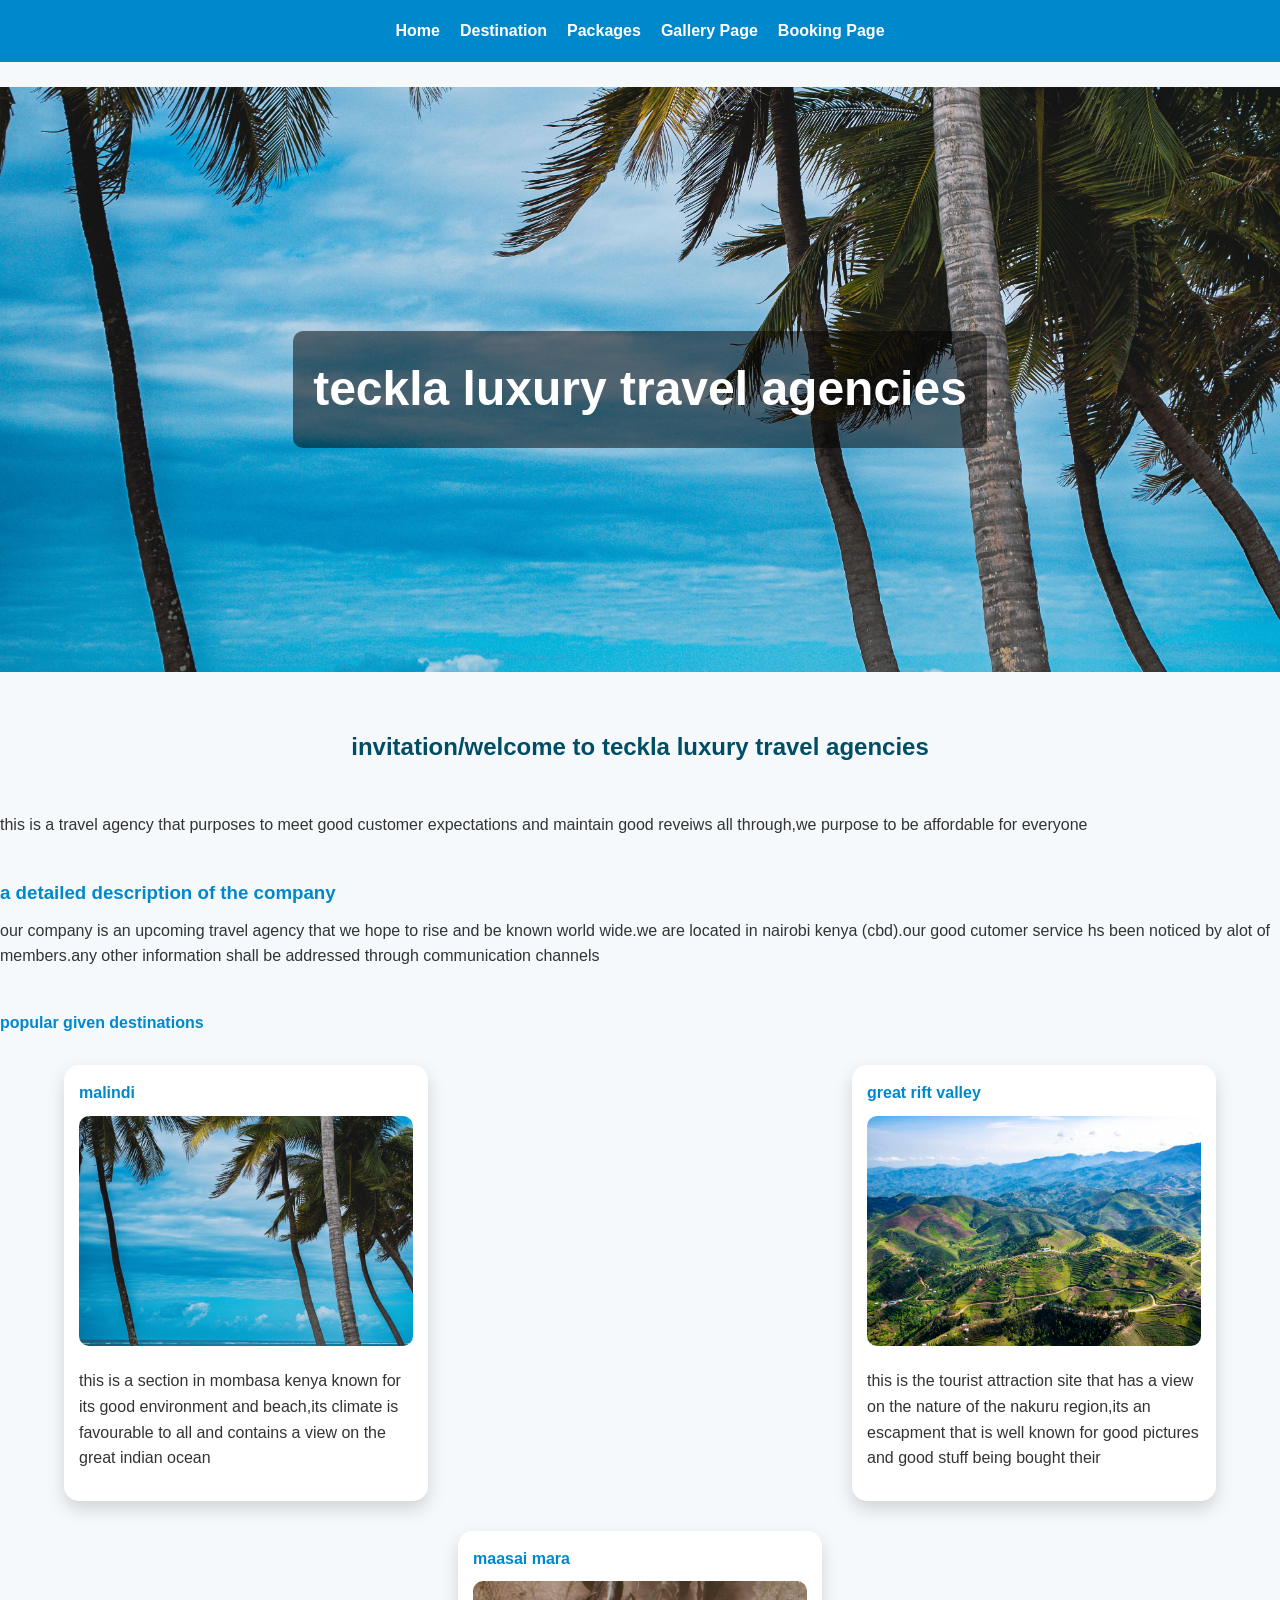
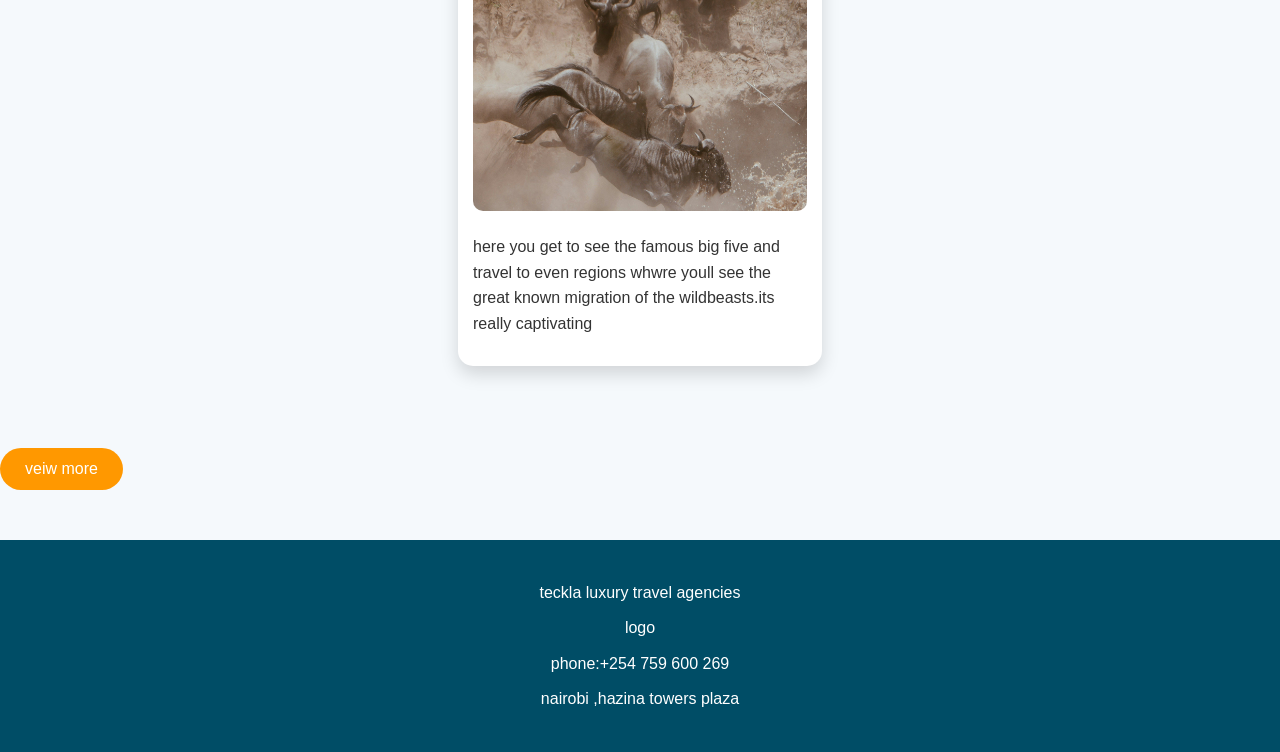
<file: index.html>
<!DOCTYPE html>
<html lang="en">
<head>
    <meta charset="UTF-8">
    <meta name="viewport" content="width=device-width, initial-scale=1.0">
    <title>teckla luxury travel agencies</title>
    <link rel="stylesheet" href="style.css">
</head>
<body>
    <nav>
        <a href="/index.html">home</a>
        <a href="/destinations.html">destination</a>
        <a href="/packages.html">packages</a>
        <a href="/gallery.html">gallery page</a>
        <a href="/booking.html">booking page</a>
    </nav>
    <br>
    <header>
        <h1>teckla luxury travel agencies</h1>
    </header>
    <br>
    <h2>invitation/welcome to teckla luxury travel agencies</h2>
    <br>
    <p>this is a travel agency that purposes to meet good customer expectations and maintain good reveiws all through,we purpose to be affordable for everyone</p>
    <br>
    <h3>a detailed description of the company</h3>
    <p>our company is an upcoming travel agency that we hope to rise and be known world wide.we are located in nairobi kenya (cbd).our good cutomer service hs been noticed by alot of members.any other information shall be addressed through communication channels </p>
    <br>
    <h4>popular given destinations</h4>
    <div class="container">
<div class="cards">
    <div class="card">
        <h4>malindi</h4>
        <img src="images/pexels-highervibration-14462174.jpg" alt="">
        <p>this is a section in mombasa kenya known for its good environment and beach,its climate is favourable to all and contains a view on the great indian ocean</p>

    </div>
        
    </div>
    <br>
    <div class="card2">
        <h4>great rift valley</h4>
        <img src="images/pexels-rwanda-lens-2151341471-31835038.jpg" alt="">
        <p>this is the tourist attraction site that has a view on the nature of the nakuru region,its an escapment that is well known for good pictures and good stuff being bought their</p>

    </div>
    <br>
    <div class="card3">
        <h4>maasai mara</h4>
        <img src="images/pexels-maurits-bausenhart-1112663191-26052417.jpg" alt="">
        <p>here you get to see the famous big five and travel to even regions whwre youll see the great known migration of the wildbeasts.its really captivating</p>

    </div>
    </div>
    <br>
    <br>
    <button>veiw more</button>
    <footer>
        <p>teckla luxury travel agencies</p>
        <p>logo</p>
        <p>phone:+254 759 600 269</p>
        <p>nairobi ,hazina towers plaza</p>
    </footer>
</body>
</html>
</file>
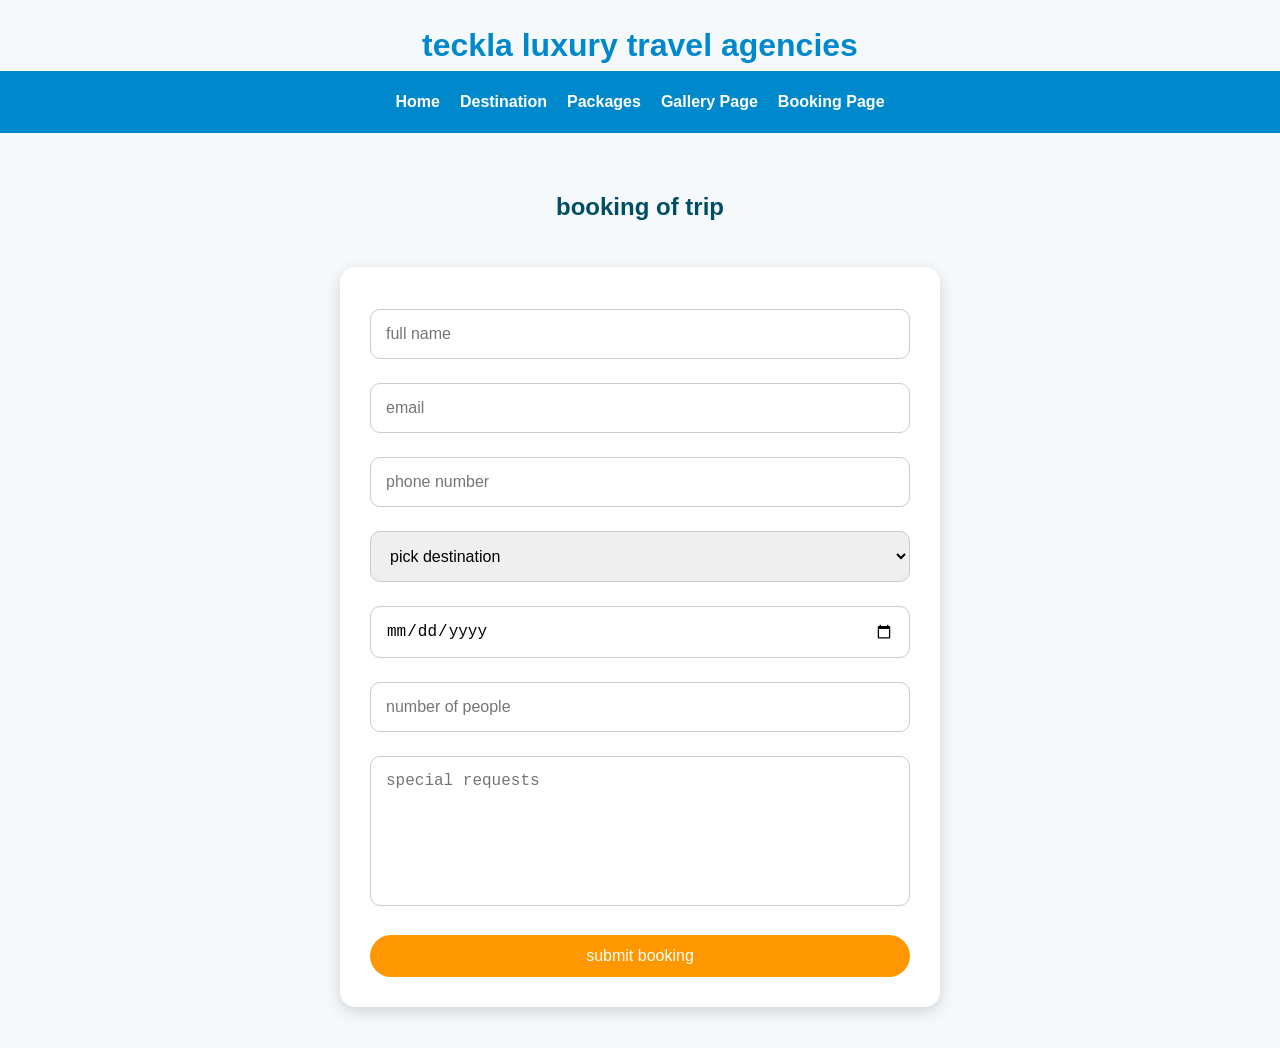
<file: booking.html>
<!DOCTYPE html>
<html lang="en">
<head>
    <meta charset="UTF-8">
    <meta name="viewport" content="width=device-width, initial-scale=1.0">
    <title>booking</title>
    <link rel="stylesheet" href="style.css">
</head>
<body>
    <h1>teckla luxury travel agencies</h1>
    <nav>
        <a href="home.html">home</a>
        <a href="destination.html">destination</a>
        <a href="packages.html">packages</a>
        <a href="gallery page.html">gallery page</a>
        <a href="booking page.html">booking page</a>
    </nav>
    <br>
    <h2 class="title">booking of trip</h2>
    <form>
        <input type="text" placeholder="full name">
        <input type="text" placeholder="email">
        <input type="text" placeholder="phone number">
        <select>
            <option>pick destination</option>
            <option>zanzibar</option>
            <option>paris</option>
            <option>dubai</option>
            <option>mombasa</option>
            <option>capetown</option>
            <option>rome</option>
        </select>
        <input type="date">
        <input type="number" placeholder="number of people">
        <br>
        <textarea placeholder="special requests"></textarea>
        <br>
        <button type="submit">submit booking</button>
    </form>
</body>
</html>
</file>
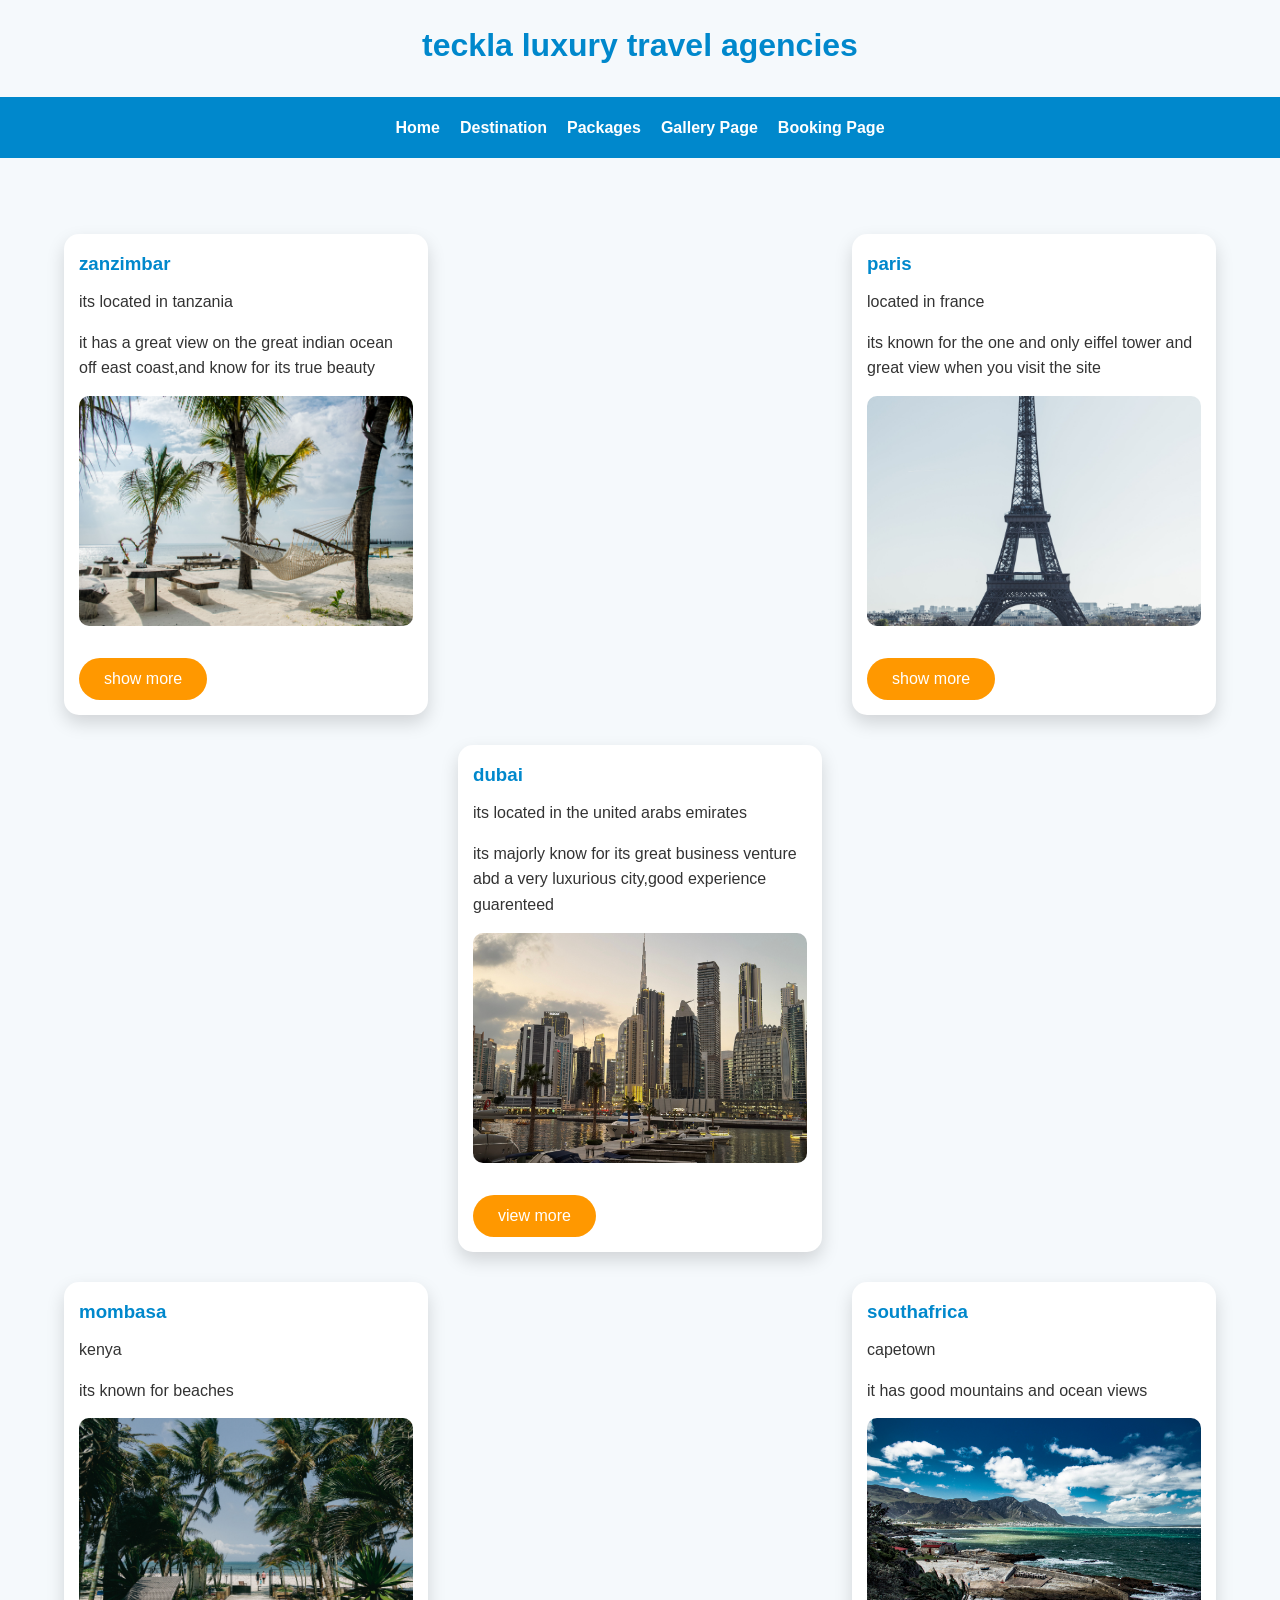
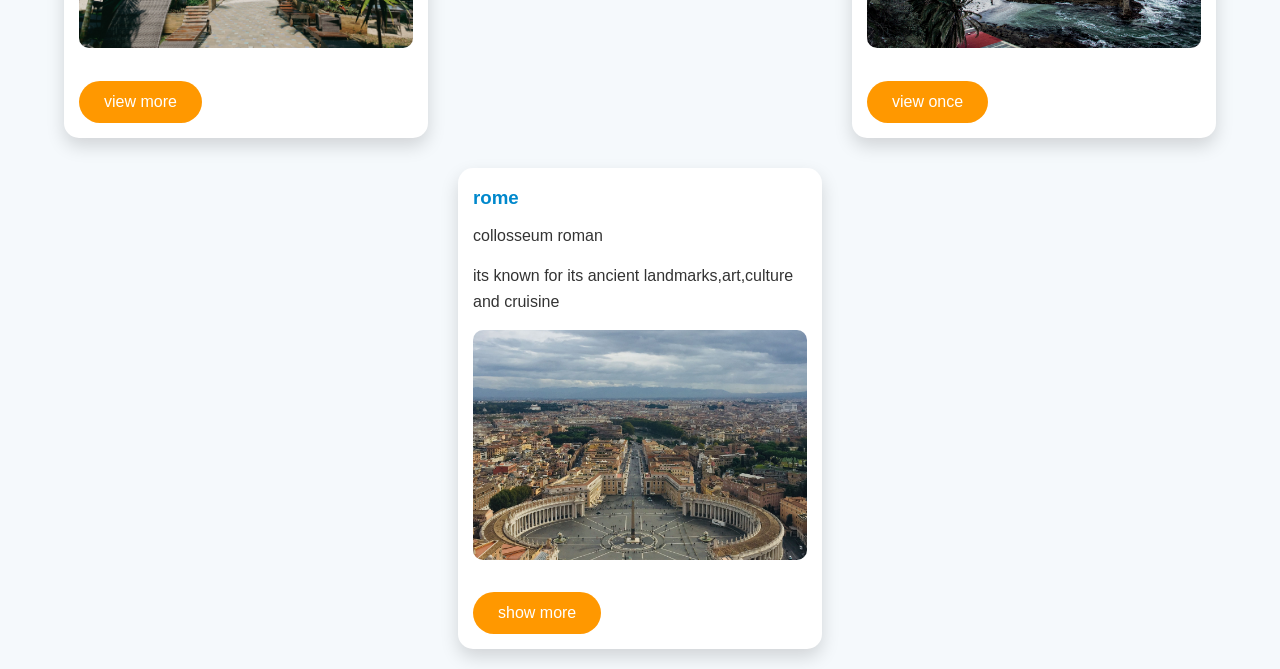
<file: destinations.html>
<!DOCTYPE html>
<html lang="en">
<head>
    <meta charset="UTF-8">
    <meta name="viewport" content="width=device-width, initial-scale=1.0">
    <title>destination</title>
    <link rel="stylesheet" href="style.css">
</head>
<body>
    <h1>teckla luxury travel agencies</h1>
    <br>
    <nav>
        <a href="home.html">home</a>
        <a href="destination.html">destination</a>
        <a href="packages.html">packages</a>
        <a href="gallery page.html">gallery page</a>
        <a href="booking page.html">booking page</a>
    </nav>
    <br>
    <h2 class="destinations reached"></h2>
    <div class="container">
        <div class="card">
            <h3>zanzimbar</h3>
            <p>its located in tanzania</p>
            <p> it has a great view on the great indian ocean off east coast,and know for its true beauty</p>
            <img src="images/pexels-akos-helgert-82252426-8804731.jpg" alt="">
            <button>show more</button>

        </div>
        <br>
        <div class="card2">
            <h3>paris</h3>
            <p> located in france</p>
            <p>its known for the one and only eiffel tower and great view when you visit the site </p>
            <img src="images/pexels-tim-diercks-719708976-37405426.jpg" alt="">
            <button>show more</button>

        </div>
        <br>
        <div class="card3">
            <h3>dubai</h3>
            <p>its located in the united arabs emirates</p>
            <p>its majorly know for its great business venture abd a very luxurious city,good experience guarenteed</p>
            <img src="images/pexels-misbaa-eri-426041722-35464623.jpg" alt="">
            <button>view more</button>
        </div>
        <br>
        <div class="card4">
            <h3>mombasa</h3>
            <p>kenya</p>
            <p>its known for beaches</p>
            <img src="images/pexels-ben-iwara-1033992193-27742235.jpg" alt="">
            <button>view more</button>

        </div>
        <br>
        <div class="card5">
            <h3>southafrica</h3>
            <p>capetown</p>
            <p>it has good mountains and ocean views</p>
            <img src="images/pexels-niklas-eichler-2137446-3770290.jpg" alt="">
            <button>view once</button>

        </div>
        <br>
        <div class="card5">
            <h3>rome</h3>
            <p>collosseum roman</p>
            <p>its known for its ancient landmarks,art,culture and cruisine</p>
            <img src="images/pexels-stefanie-berlin-1363256-5659303.jpg" alt="">
            <button>show more</button>
        </div>

    </div>
    
</body>
</html>
</file>
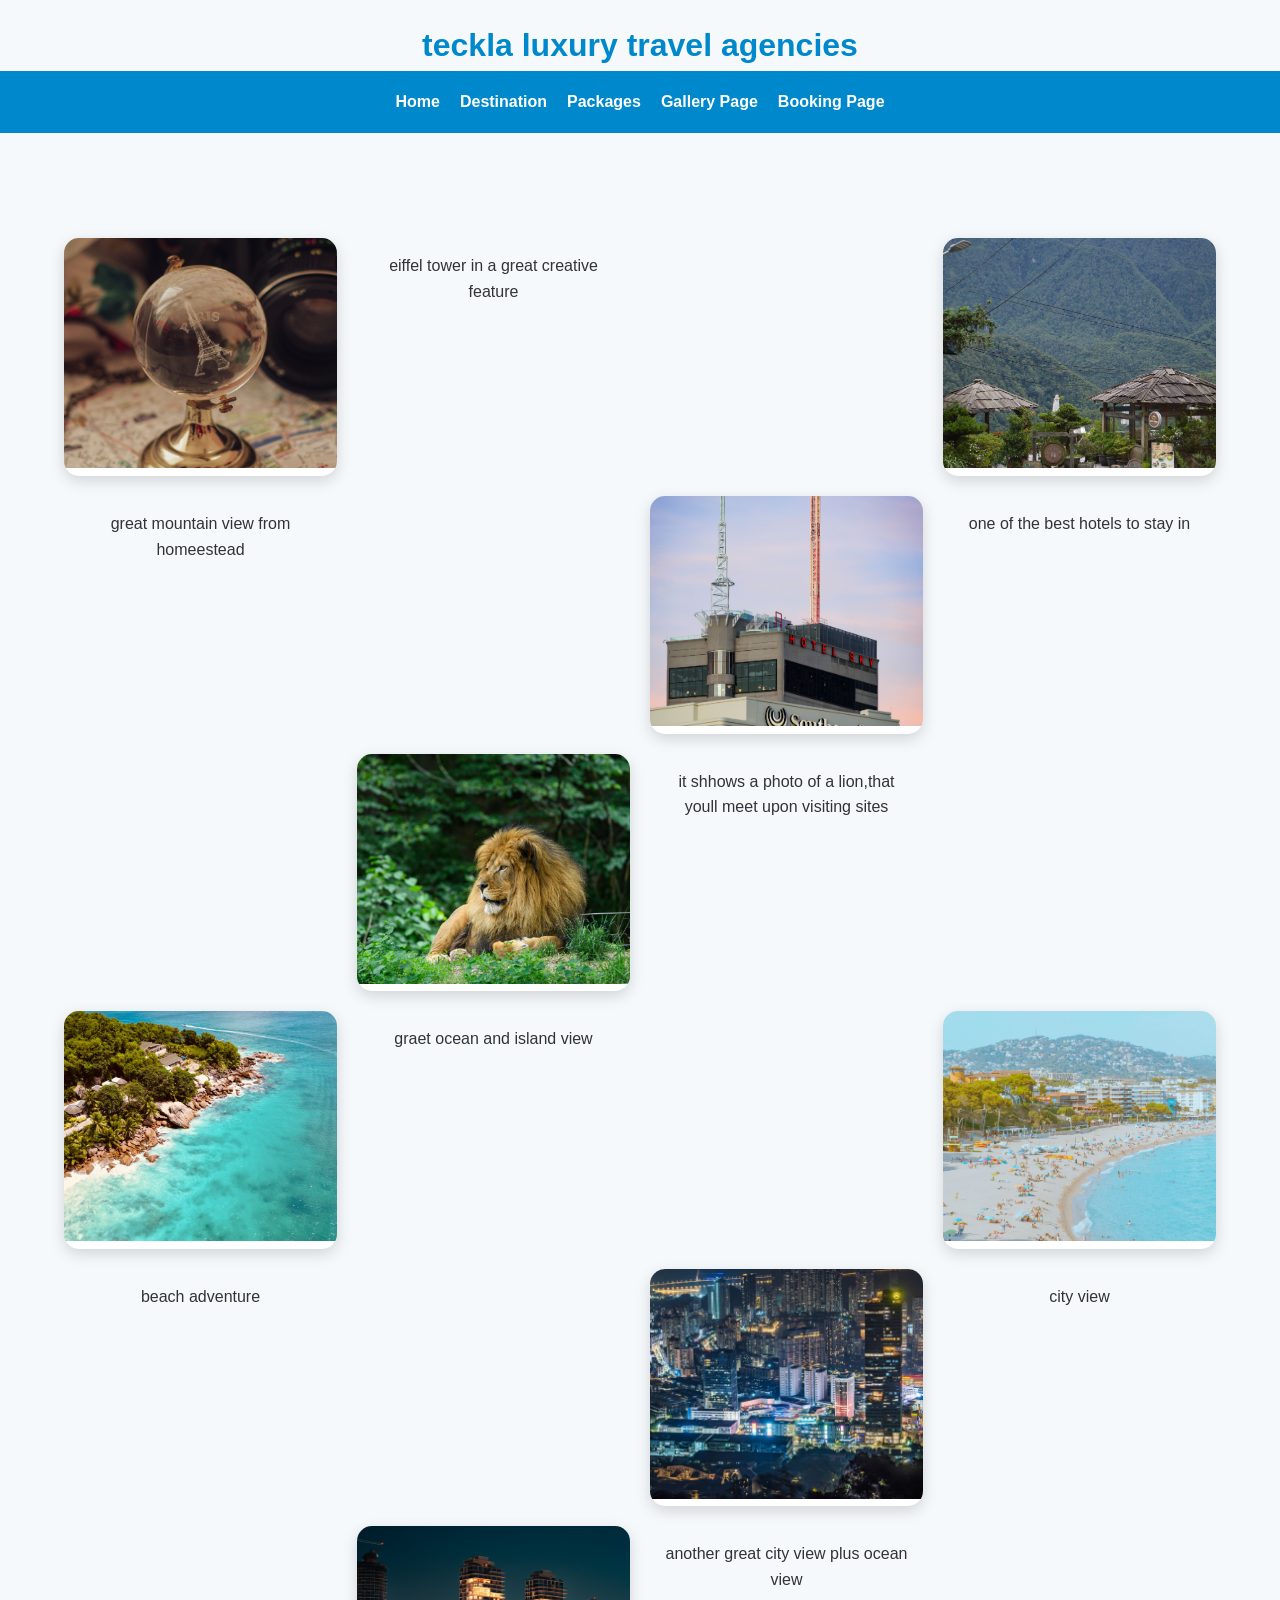
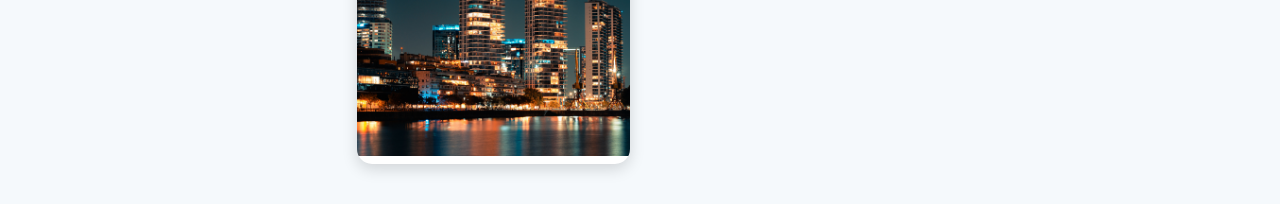
<file: gallery.html>
<!DOCTYPE html>
<html lang="en">
<head>
    <meta charset="UTF-8">
    <meta name="viewport" content="width=device-width, initial-scale=1.0">
    <title>gallery</title>
    <link rel="stylesheet" href="style.css">
</head>
<body>
    <h1>teckla luxury travel agencies</h1>
    <nav>
        <a href="/index.html">home</a>
        <a href="/destinations.html">destination</a>
        <a href="/packages.html">packages</a>
        <a href="/gallery.html">gallery page</a>
        <a href="/booking.html">booking page</a>
    </nav>
    <br>
    <h2 class="travel gallery containment"></h2>
    <div class="gallery">
    <div><img src="images/pexels-duygugungor-17168599.jpg" alt=""></div>
    <p>eiffel tower in a great creative feature</p>
    <br>
    <div><img src="images/pexels-valeria-drozdova-2148646707-38385749.jpg" alt=""></div>
    <p>great mountain view from homeestead</p>
    <br>
    <div><img src="images/pexels-magda-ehlers-pexels-32693157.jpg" alt=""></div>
    <p>one of the best hotels to stay in</p>
    <br>
    <div><img src="images/pexels-jay-brand-1763356224-32196368.jpg" alt=""></div>
    <p>it shhows a photo of a lion,that youll meet upon visiting sites</p>
    <br>
    <div><img src="images/pexels-j-kainth-2114598126-29420016.jpg" alt=""></div>
    <p>graet ocean and island view</p>
    <br>
    <div><img src="images/pexels-santiagob-8723317.jpg" alt=""></div>
    <p>beach adventure</p>
    <br>
    <div><img src="images/pexels-ainc-t-76908403-34947070.jpg" alt=""></div>
    <p>city view</p>
    <br>
    <div><img src="images/pexels-davincidelasfotos-15087220.jpg" alt=""></div>
    <p>another great city view plus ocean view</p>
    
    </div>
    </body>
</html>
</file>
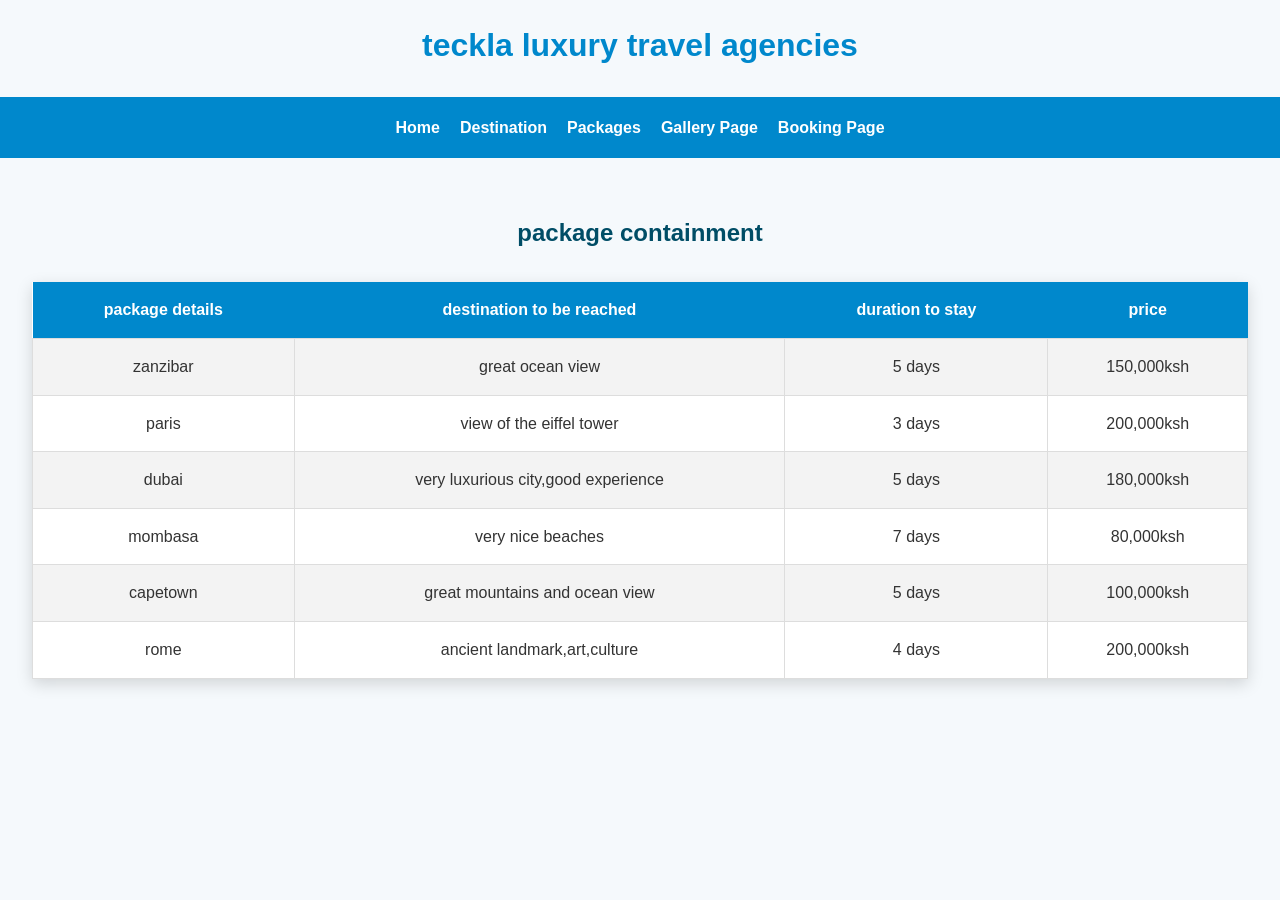
<file: packages.html>
<!DOCTYPE html>
<html lang="en">
<head>
    <meta charset="UTF-8">
    <meta name="viewport" content="width=device-width, initial-scale=1.0">
    <title>packages</title>
    <link rel="stylesheet" href="style.css">
</head>
<body>
    <h1>teckla luxury travel agencies</h1>
    <br>
    <nav>
        <a href="home.html">home</a>
        <a href="destination.html">destination</a>
        <a href="packages.html">packages</a>
        <a href="gallery page.html">gallery page</a>
        <a href="booking page.html">booking page</a>
    </nav>
    <br>
    <h2 class="title">package containment</h2>
    <table>
        <tr>
            <th>package details</th>
            <th>destination to be reached</th>
            <th>duration to stay</th>
            <th>price</th>
        </tr>
        <tr>
            <td>zanzibar</td>
            <td>great ocean view</td>
            <td>5 days</td>
            <td>150,000ksh</td>
        </tr>
        <tr>
            <td>paris</td>
            <td>view of the eiffel tower</td>
            <td>3 days</td>
            <td>200,000ksh</td>
        </tr>
        <tr>
            <td>dubai</td>
            <td>very luxurious city,good experience</td>
            <td>5 days</td>
            <td>180,000ksh</td>
        </tr>
        <tr>
            <td>mombasa</td>
            <td>very nice beaches</td>
            <td>7 days</td>
            <td>80,000ksh</td>
        </tr>
        <tr>
            <td>capetown</td>
            <td>great mountains and ocean view</td>
            <td>5 days</td>
            <td>100,000ksh</td>
        </tr>
        <tr>
            <td>rome</td>
            <td>ancient landmark,art,culture</td>
            <td>4 days</td>
            <td>200,000ksh</td>
        </tr>
    </table>
</body>
</html>
</file>
<file: style.css>
/* ===========================
   TECKLA LUXURY TRAVEL AGENCY
   STYLE.CSS
=========================== */

*{
    margin:0;
    padding:0;
    box-sizing:border-box;
}

body{
    font-family:Arial, Helvetica, sans-serif;
    background:#f5f9fc;
    color:#333;
    line-height:1.6;
}

/* ---------------- NAVIGATION ---------------- */

nav{
    background:#0088cc;
    display:flex;
    justify-content:center;
    align-items:center;
    flex-wrap:wrap;
    gap:20px;
    padding:18px;
    position:sticky;
    top:0;
    z-index:1000;
}

nav a{
    color:white;
    text-decoration:none;
    font-weight:bold;
    text-transform:capitalize;
    transition:.3s;
}

nav a:hover{
    color:#ffd700;
}

/* ---------------- HEADINGS ---------------- */

header{
    background:url("images/pexels-highervibration-14462174.jpg") center/cover;
    height:65vh;
    display:flex;
    justify-content:center;
    align-items:center;
}

header h1{
    color:white;
    font-size:3rem;
    background:rgba(0,0,0,.5);
    padding:20px;
    border-radius:10px;
}

h1{
    text-align:center;
    color:#0088cc;
    margin-top:20px;
}

h2{
    text-align:center;
    margin:30px 0 20px;
    color:#004d66;
}

h3,h4{
    color:#0088cc;
    margin-bottom:10px;
}

p{
    margin-bottom:15px;
}

/* ---------------- CONTAINER ---------------- */

.container{
    width:90%;
    margin:auto;
    display:grid;
    grid-template-columns:repeat(auto-fit,minmax(280px,1fr));
    gap:30px;
    padding:20px 0;
}

/* ---------------- CARDS ---------------- */

.card,
.card2,
.card3,
.card4,
.card5{

    background:white;
    border-radius:15px;
    overflow:hidden;
    box-shadow:0 8px 18px rgba(0,0,0,.15);
    transition:.4s;
    padding:15px;
}

.card:hover,
.card2:hover,
.card3:hover,
.card4:hover,
.card5:hover{

    transform:translateY(-10px);
}

.card img,
.card2 img,
.card3 img,
.card4 img,
.card5 img{

    width:100%;
    height:230px;
    object-fit:cover;
    border-radius:10px;
    margin-bottom:15px;
}

/* ---------------- BUTTON ---------------- */

button{

    background:#ff9800;
    color:white;
    border:none;
    padding:12px 25px;
    margin-top:10px;
    border-radius:40px;
    cursor:pointer;
    font-size:16px;
    transition:.3s;
}

button:hover{

    background:#0088cc;
}

/* ---------------- TABLE ---------------- */

table{

    width:95%;
    margin:30px auto;
    border-collapse:collapse;
    background:white;
    box-shadow:0 5px 15px rgba(0,0,0,.15);
}

th{

    background:#0088cc;
    color:white;
    padding:15px;
}

td{

    padding:15px;
    border:1px solid #ddd;
    text-align:center;
}

tr:nth-child(even){

    background:#f3f3f3;
}

tr:hover{

    background:#e6f7ff;
}

/* ---------------- GALLERY ---------------- */

.gallery{

    width:90%;
    margin:40px auto;

    display:grid;
    grid-template-columns:repeat(auto-fit,minmax(250px,1fr));

    gap:20px;
}

.gallery div{

    background:white;
    border-radius:15px;
    overflow:hidden;
    box-shadow:0 5px 15px rgba(0,0,0,.15);
    transition:.4s;
}

.gallery div:hover{

    transform:scale(1.04);
}

.gallery img{

    width:100%;
    height:230px;
    object-fit:cover;
}

.gallery p{

    padding:15px;
    text-align:center;
}

/* ---------------- FORM ---------------- */

form{

    width:90%;
    max-width:600px;
    margin:40px auto;
    background:white;
    padding:30px;
    border-radius:15px;
    box-shadow:0 5px 15px rgba(0,0,0,.15);
}

input,
select,
textarea{

    width:100%;
    padding:15px;
    margin:12px 0;
    border:1px solid #ccc;
    border-radius:10px;
    font-size:16px;
}

textarea{

    resize:none;
    height:150px;
}

form button{

    width:100%;
}

/* ---------------- FOOTER ---------------- */

footer{

    margin-top:50px;
    background:#004d66;
    color:white;
    text-align:center;
    padding:30px;
}

footer p{

    margin:10px 0;
}

/* ---------------- IMAGE GALLERY FOR HOME PAGE ---------------- */

.home-gallery{

    width:90%;
    margin:40px auto;

    display:grid;

    grid-template-columns:repeat(auto-fit,minmax(250px,1fr));

    gap:20px;
}

.home-gallery img{

    width:100%;
    height:220px;
    object-fit:cover;
    border-radius:15px;
    box-shadow:0 5px 15px rgba(0,0,0,.15);
    transition:.4s;
}

.home-gallery img:hover{

    transform:scale(1.05);
}

/* ---------------- WELCOME SECTION ---------------- */

.intro{

    width:90%;
    margin:auto;
    text-align:center;
    padding:30px;
}

.intro p{

    max-width:900px;
    margin:auto;
}

/* ---------------- MOBILE ---------------- */

@media(max-width:768px){

header{

height:45vh;

}

header h1{

font-size:2rem;

padding:15px;

}

nav{

flex-direction:column;

gap:15px;

}

.container{

grid-template-columns:1fr;

}

.gallery{

grid-template-columns:1fr;

}

.home-gallery{

grid-template-columns:1fr;

}

table{

display:block;

overflow-x:auto;

white-space:nowrap;

}

button{

width:100%;

}

}

@media(max-width:500px){

header h1{

font-size:1.5rem;

}

h2{

font-size:22px;

}

}
</file>
